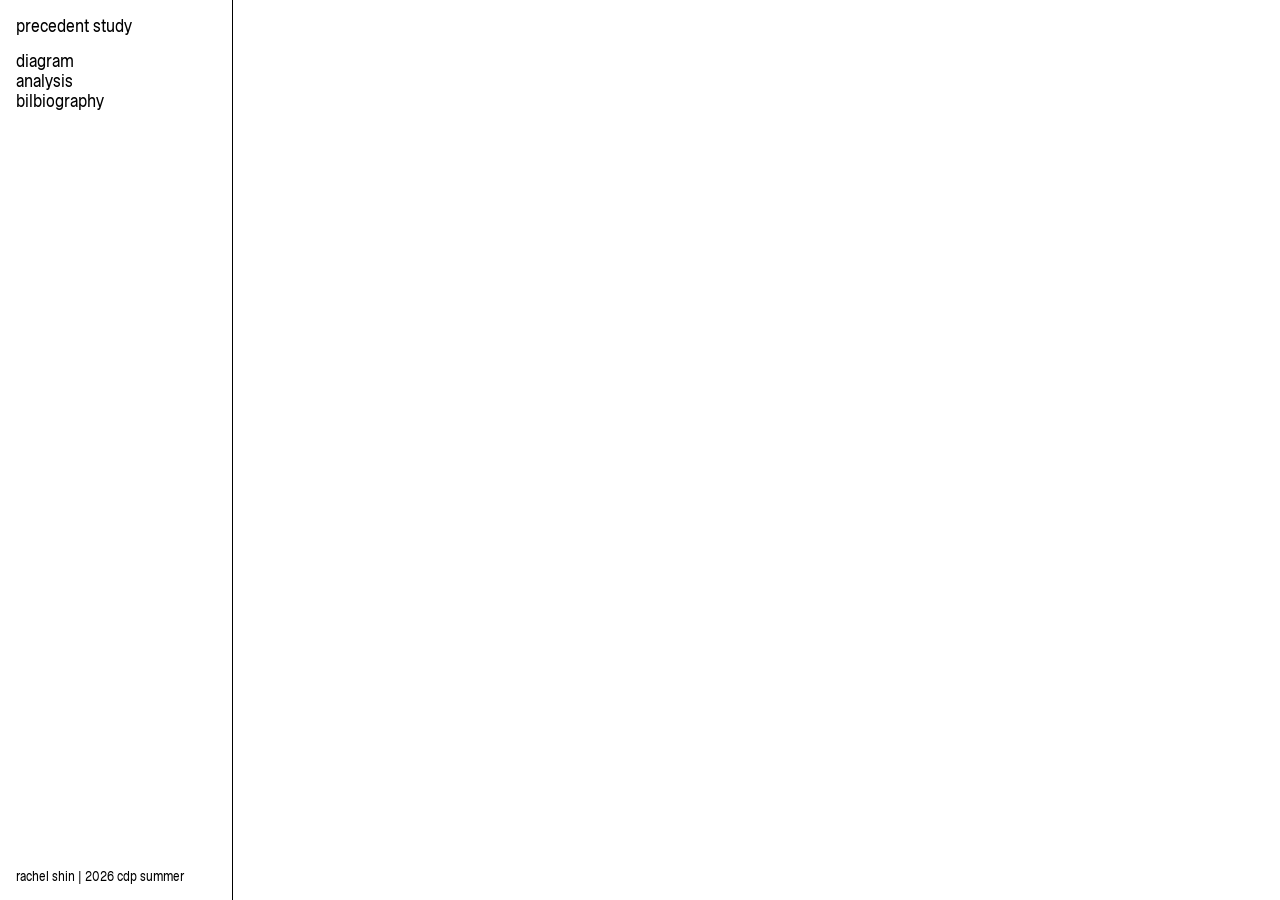
<file: index.html>
<!doctype html>
<html lang="en">
  <head>
    <meta charset="UTF-8" />
    <meta name="viewport" content="width=device-width, initial-scale=1.0" />
    <title>precedent study</title>
    <link rel="stylesheet" href="style.css" />
    <link rel="preconnect" href="https://fonts.googleapis.com" />
    <link rel="preconnect" href="https://fonts.gstatic.com" crossorigin />
    <link
      href="https://fonts.googleapis.com/css2?family=Cossette+Texte:wght@400;700&display=swap"
      rel="stylesheet"
    />
  </head>
  <body>
    <!-- default container -->
    <div class="container-wrapper">
      <div class="container">
        <div class="header">
          <h1>precedent study</h1>
        </div>
        <div class="menu">
          <div class="menu-item">
            <a href="diagram.html">diagram</a>
          </div>
          <div class="menu-item">
            <a href="analysis.html">analysis</a>
          </div>
          <div class="menu-item">
            <a href="bilbio.html">bilbiography</a>
          </div>
          <div class="footer">
            <p>rachel shin | 2026 cdp summer</p>
          </div>
        </div>
      </div>
      <div class="line"></div>
    </div>

    <script src="script.js"></script>
  </body>
</html>
</file>
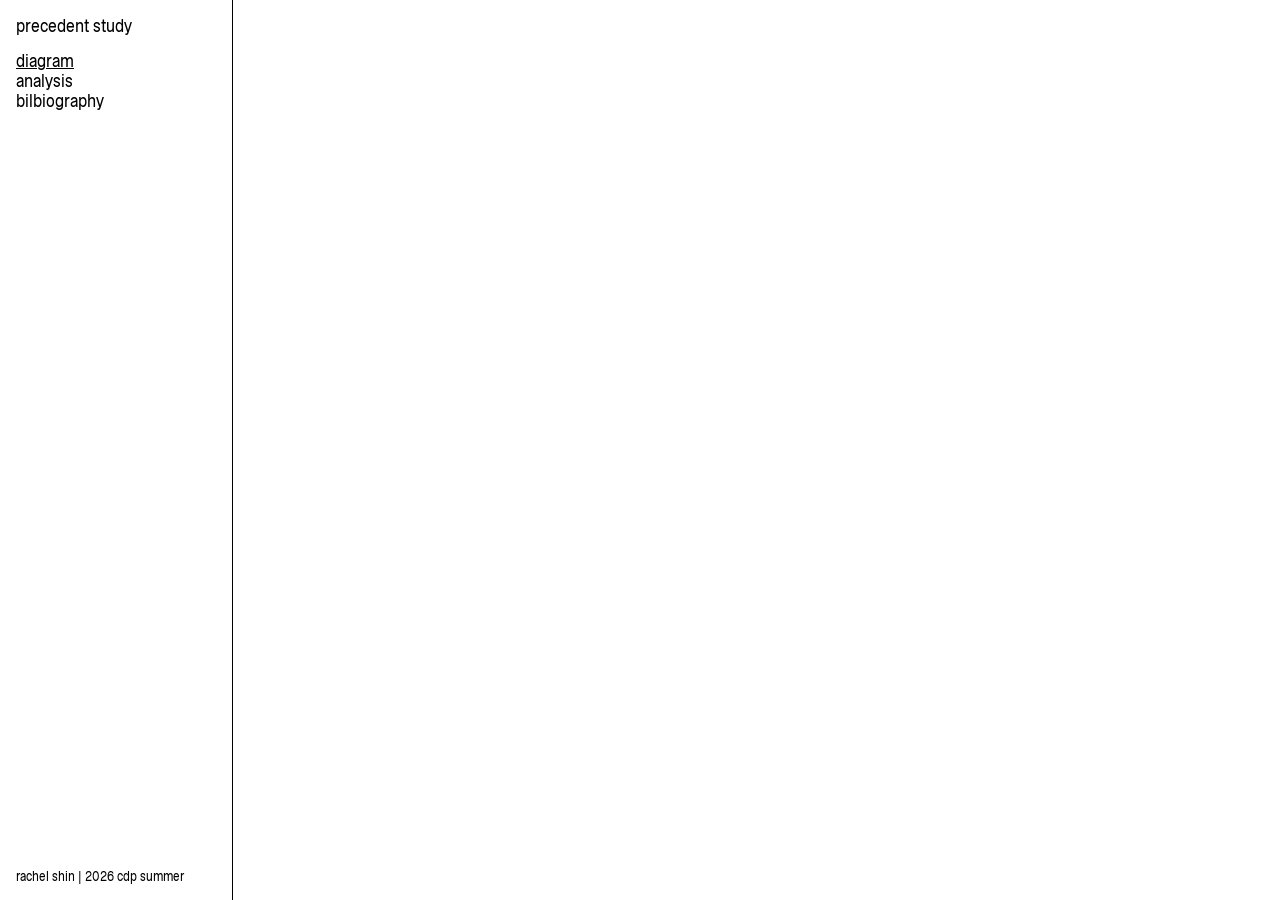
<file: 01_method/web/index.html>
<!doctype html>
<html lang="en">
  <head>
    <meta charset="UTF-8" />
    <meta name="viewport" content="width=device-width, initial-scale=1.0" />
    <title>precedent study</title>
    <link rel="stylesheet" href="style.css" />
    <link rel="preconnect" href="https://fonts.googleapis.com" />
    <link rel="preconnect" href="https://fonts.gstatic.com" crossorigin />
    <link
      href="https://fonts.googleapis.com/css2?family=Cossette+Texte:wght@400;700&display=swap"
      rel="stylesheet"
    />
  </head>
  <body>
    <!-- default container -->
    <div class="container-wrapper">
      <div class="container">
        <div class="header">
          <h1>precedent study</h1>
        </div>
        <div class="menu">
          <div class="menu-item">
            <a href="#">diagram</a>
          </div>
          <div class="menu-item">
            <a href="analysis.html">analysis</a>
          </div>
          <div class="menu-item">
            <a href="bilbio.html">bilbiography</a>
          </div>
          <div class="footer">
            <p>rachel shin | 2026 cdp summer</p>
          </div>
        </div>
      </div>
      <div class="line"></div>
    </div>

    <script src="script.js"></script>
  </body>
</html>
</file>
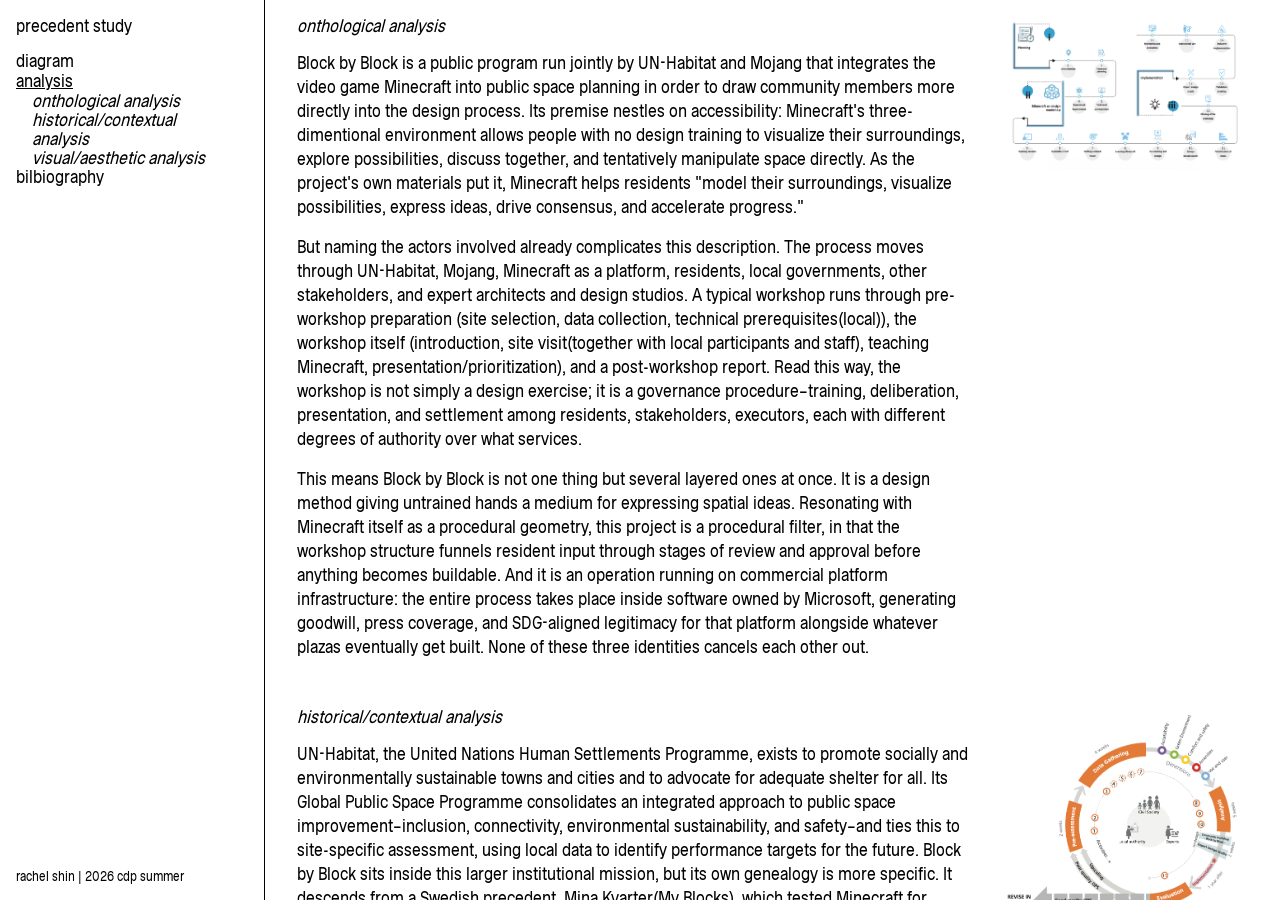
<file: analysis.html>
<!doctype html>
<html lang="en">
  <head>
    <meta charset="UTF-8" />
    <meta name="viewport" content="width=device-width, initial-scale=1.0" />
    <title>precedent study</title>
    <link rel="stylesheet" href="style.css" />
    <link rel="preconnect" href="https://fonts.googleapis.com" />
    <link rel="preconnect" href="https://fonts.gstatic.com" crossorigin />
    <link
      href="https://fonts.googleapis.com/css2?family=Cossette+Texte:wght@400;700&display=swap"
      rel="stylesheet"
    />
  </head>
  <body>
    <!-- default container -->
    <div class="container-wrapper">
      <div class="container">
        <div class="header">
          <h1>precedent study</h1>
        </div>
        <div class="menu">
          <div class="menu-item">
            <a href="diagram.html">diagram</a>
          </div>
          <div class="menu-item">
            <a href="analysis.html">analysis</a>
            <div class="submenu" id="analysis-nav"></div>
          </div>
          <div class="menu-item">
            <a href="bilbio.html">bilbiography</a>
          </div>
          <div class="footer">
            <p>rachel shin | 2026 cdp summer</p>
          </div>
        </div>
      </div>
      <div class="line"></div>
      <div class="analysis_container">
        <div id="analysis-sections"></div>
      </div>
    </div>

    <script src="script.js"></script>
  </body>
</html>
</file>
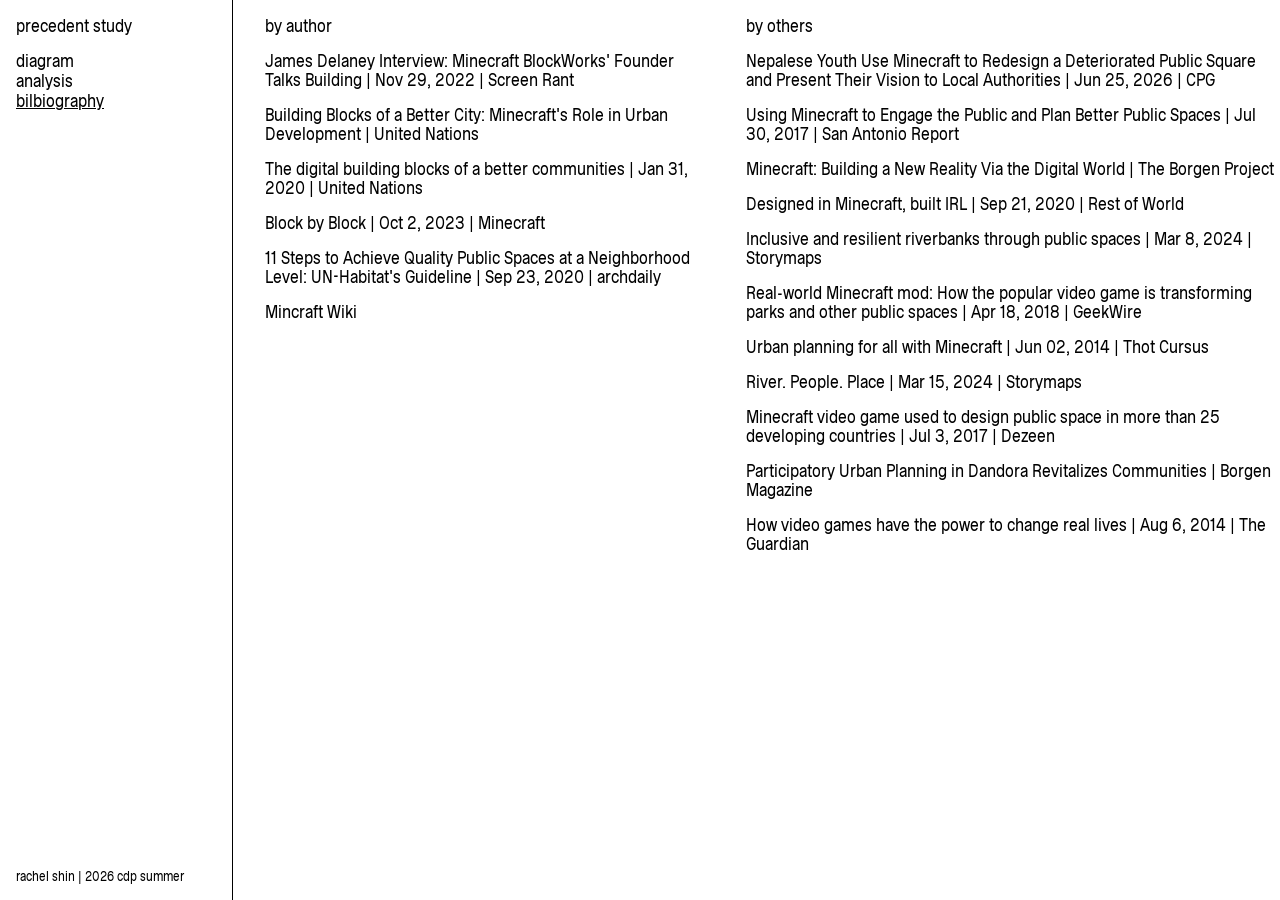
<file: bilbio.html>
<!doctype html>
<html lang="en">
  <head>
    <meta charset="UTF-8" />
    <meta name="viewport" content="width=device-width, initial-scale=1.0" />
    <title>precedent study</title>
    <link rel="stylesheet" href="style.css" />
    <link rel="preconnect" href="https://fonts.googleapis.com" />
    <link rel="preconnect" href="https://fonts.gstatic.com" crossorigin />
    <link
      href="https://fonts.googleapis.com/css2?family=Cossette+Texte:wght@400;700&display=swap"
      rel="stylesheet"
    />
  </head>
  <body>
    <!-- default container -->
    <div class="container-wrapper">
      <div class="container">
        <div class="header">
          <h1>precedent study</h1>
        </div>
        <div class="menu">
          <div class="menu-item">
            <a href="diagram.html">diagram</a>
          </div>
          <div class="menu-item">
            <a href="analysis.html">analysis</a>
          </div>
          <div class="menu-item">
            <a href="bilbio.html">bilbiography</a>
          </div>
          <div class="footer">
            <p>rachel shin | 2026 cdp summer</p>
          </div>
        </div>
      </div>
      <div class="line"></div>
      <div class="bilbiography_container">
        <div class="by_author">
          <div class="header">
            <h1>by author</h1>
            <div class="link" id="by-author-links"></div>
          </div>
        </div>
        <div class="by_others">
          <div class="header">
            <h1>by others</h1>
            <div class="link" id="by-others-links"></div>
          </div>
        </div>
      </div>
    </div>

    <script src="script.js"></script>
  </body>
</html>
</file>
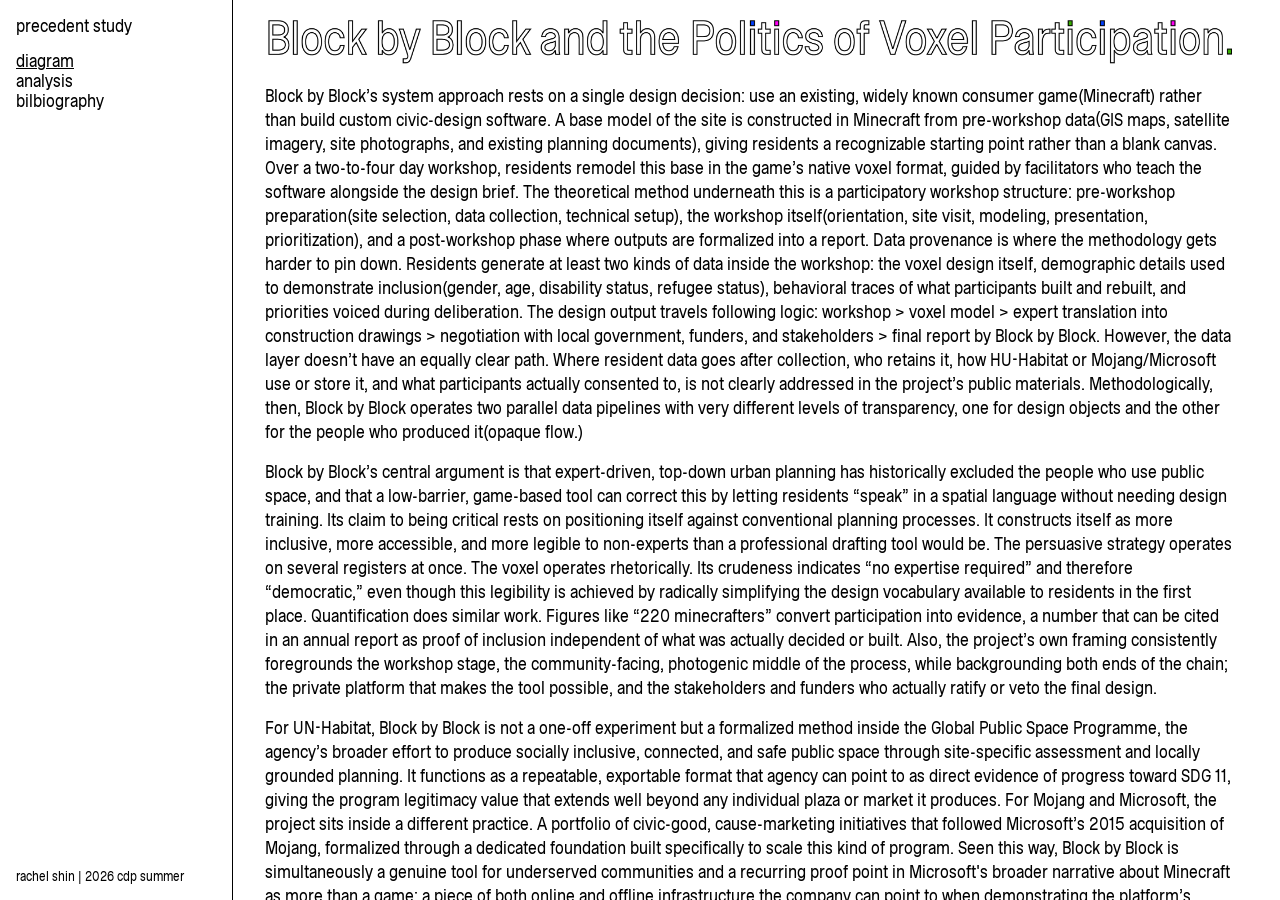
<file: diagram.html>
<!doctype html>
<html lang="en">
  <head>
    <meta charset="UTF-8" />
    <meta name="viewport" content="width=device-width, initial-scale=1.0" />
    <title>precedent study</title>
    <link rel="stylesheet" href="style.css" />
    <link rel="preconnect" href="https://fonts.googleapis.com" />
    <link rel="preconnect" href="https://fonts.gstatic.com" crossorigin />
    <link
      href="https://fonts.googleapis.com/css2?family=Cossette+Texte:wght@400;700&family=Inter:ital,wght@0,400;1,400&display=swap"
      rel="stylesheet"
    />
  </head>
  <body>
    <div class="container-wrapper">
      <div class="container">
        <div class="header">
          <h1>precedent study</h1>
        </div>
        <div class="menu">
          <div class="menu-item">
            <a href="diagram.html">diagram</a>
          </div>
          <div class="menu-item">
            <a href="analysis.html">analysis</a>
          </div>
          <div class="menu-item">
            <a href="bilbio.html">bilbiography</a>
          </div>
          <div class="footer">
            <p>rachel shin | 2026 cdp summer</p>
          </div>
        </div>
      </div>
      <div class="line"></div>
      <div class="diagram_container">
        <img
          class="diagram-title"
          src="images/diagram-assets/title.png"
          alt="Block by Block and the Politics of Voxel Participation."
        />
        <div class="diagram-analysis" id="diagram-analysis"></div>
        <div class="diagram-fit">
          <img
            class="diagram-indicator"
            src="images/diagram-assets/indicator.png"
            alt=""
          />
          <div class="diagram-stage">
            <div
              class="d-band"
              style="
                left: 0px;
                top: 81px;
                width: 1149px;
                height: 114px;
                background: #a0a0a0;
              "
            ></div>
            <div
              class="d-band"
              style="
                left: 0px;
                top: 195px;
                width: 1149px;
                height: 174px;
                background: #c1c1c1;
              "
            ></div>
            <div
              class="d-band"
              style="
                left: 0px;
                top: 369px;
                width: 1149px;
                height: 336px;
                background: #d8d8d8;
              "
            ></div>
            <div
              class="d-band"
              style="
                left: 0px;
                top: 705px;
                width: 1149px;
                height: 166px;
                background: #efefef;
              "
            ></div>
            <div
              class="d-band"
              style="
                left: 0px;
                top: 871px;
                width: 1149px;
                height: 134px;
                background: #000;
              "
            ></div>

            <div
              class="d-stage-label"
              style="left: 12px; top: 94px; width: 196px"
            >
              <p class="d-stage-title">Problematization</p>
              <div class="d-stage-sub">
                <p>Framing the issue:</p>
                <p>Absence of public spaces</p>
              </div>
            </div>
            <div
              class="d-stage-label"
              style="left: 12px; top: 205px; width: 196px"
            >
              <p class="d-stage-title">Interessement</p>
              <p class="d-stage-sub">Intervention of private equity</p>
            </div>
            <div
              class="d-stage-label"
              style="left: 12px; top: 379px; width: 196px"
            >
              <p class="d-stage-title">Enrollment</p>
              <p class="d-stage-sub">Workshop as a passage point</p>
            </div>
            <div
              class="d-stage-label"
              style="left: 12px; top: 717px; width: 209px"
            >
              <p class="d-stage-title">Mobilization</p>
              <div class="d-stage-sub">
                <p>Fixating voxel model</p>
                <p>both IRL/URL*</p>
              </div>
            </div>
            <div
              class="d-stage-label d-stage-label--light"
              style="left: 12px; top: 887px; width: 209px"
            >
              <p class="d-stage-title">Black-boxing</p>
              <p class="d-stage-sub">Read as neutral success</p>
            </div>

            <div
              class="d-vector"
              style="left: 314px; top: 91px; width: 825px; height: 904.884px"
            >
              <img src="images/diagram-assets/vector12.svg" alt="" />
            </div>
            <div
              class="d-vector"
              style="
                left: 417px;
                top: 601.5px;
                width: 561.5px;
                height: 32.467px;
              "
            >
              <div
                class="d-asset-bleed"
                style="
                  top: -18.67%;
                  right: -0.18%;
                  bottom: -3.08%;
                  left: -0.18%;
                "
              >
                <img src="images/diagram-assets/vector8.svg" alt="" />
              </div>
            </div>
            <div
              class="d-vector"
              style="left: 599px; top: 607.5px; width: 391.5px; height: 314px"
            >
              <div
                class="d-asset-bleed"
                style="top: 0; right: -0.25%; bottom: -1.82%; left: -0.26%"
              >
                <img src="images/diagram-assets/vector9.svg" alt="" />
              </div>
            </div>
            <div
              class="d-vector"
              style="
                left: 872.5px;
                top: 489.5px;
                width: 158.495px;
                height: 448.5px;
              "
            >
              <div
                class="d-asset-bleed"
                style="top: -0.28%; right: -1.89%; bottom: -0.58%; left: -0.95%"
              >
                <img src="images/diagram-assets/vector3.svg" alt="" />
              </div>
            </div>
            <div
              class="d-vector"
              style="
                left: 730.5px;
                top: 234.88px;
                width: 261px;
                height: 172.124px;
              "
            >
              <div
                class="d-asset-bleed"
                style="top: -1.74%; right: -1.15%; bottom: 0; left: 0"
              >
                <img src="images/diagram-assets/vector4.svg" alt="" />
              </div>
            </div>
            <div
              class="d-vector"
              style="left: 745px; top: 132px; width: 250.135px; height: 280.5px"
            >
              <div
                class="d-asset-bleed"
                style="top: -1.07%; right: -1.2%; bottom: 0; left: 0"
              >
                <img src="images/diagram-assets/vector5.svg" alt="" />
              </div>
            </div>
            <div
              class="d-vector"
              style="left: 757px; top: 339.48px; width: 330px; height: 594.02px"
            >
              <div
                class="d-asset-bleed"
                style="top: -0.67%; right: -1.21%; bottom: -0.6%; left: 0"
              >
                <img src="images/diagram-assets/vector6.svg" alt="" />
              </div>
            </div>
            <div
              class="d-vector"
              style="
                left: 729.5px;
                top: 235.98px;
                width: 365px;
                height: 698.019px;
              "
            >
              <div
                class="d-asset-bleed"
                style="top: -0.43%; right: -0.82%; bottom: -0.37%; left: 0"
              >
                <img src="images/diagram-assets/vector10.svg" alt="" />
              </div>
            </div>
            <div
              class="d-vector"
              style="
                left: 748px;
                top: 133.5px;
                width: 346.5px;
                height: 800.501px;
              "
            >
              <div
                class="d-asset-bleed"
                style="top: -0.37%; right: -0.87%; bottom: -0.32%; left: 0"
              >
                <img src="images/diagram-assets/vector11.svg" alt="" />
              </div>
            </div>
            <div
              class="d-vector"
              style="left: 412px; top: 259px; width: 186.5px; height: 450px"
            >
              <div
                class="d-asset-bleed"
                style="top: -0.22%; right: -0.19%; bottom: -0.21%; left: -0.54%"
              >
                <img src="images/diagram-assets/vector7.svg" alt="" />
              </div>
            </div>
            <div
              class="d-arrow"
              style="left: 666px; top: 167px; width: 0px; height: 36px"
            >
              <div class="d-arrow-rot" style="transform: rotate(90deg)">
                <div class="d-arrow-line" style="width: 36px">
                  <div class="d-asset-bleed" style="inset: -7.36px -2.78%">
                    <img src="images/diagram-assets/arrow28.svg" alt="" />
                  </div>
                </div>
              </div>
            </div>
            <div
              class="d-arrow"
              style="left: 666px; top: 266px; width: 0px; height: 36px"
            >
              <div class="d-arrow-rot" style="transform: rotate(90deg)">
                <div class="d-arrow-line" style="width: 36px">
                  <div
                    class="d-asset-bleed"
                    style="inset: -7.36px -2.78% -7.36px 0"
                  >
                    <img src="images/diagram-assets/arrow29.svg" alt="" />
                  </div>
                </div>
              </div>
            </div>
            <div
              class="d-arrow"
              style="left: 666px; top: 373px; width: 0px; height: 36px"
            >
              <div class="d-arrow-rot" style="transform: rotate(90deg)">
                <div class="d-arrow-line" style="width: 36px">
                  <div
                    class="d-asset-bleed"
                    style="inset: -7.36px -2.78% -7.36px 0"
                  >
                    <img src="images/diagram-assets/arrow30.svg" alt="" />
                  </div>
                </div>
              </div>
            </div>
            <div
              class="d-arrow"
              style="left: 666px; top: 484px; width: 0px; height: 46px"
            >
              <div class="d-arrow-rot" style="transform: rotate(90deg)">
                <div class="d-arrow-line" style="width: 46px">
                  <div
                    class="d-asset-bleed"
                    style="inset: -7.36px -2.17% -7.36px 0"
                  >
                    <img src="images/diagram-assets/arrow31.svg" alt="" />
                  </div>
                </div>
              </div>
            </div>
            <div
              class="d-arrow"
              style="left: 666px; top: 484px; width: 261px; height: 59px"
            >
              <div class="d-arrow-rot" style="transform: rotate(12.74deg)">
                <div class="d-arrow-line" style="width: 267.586px">
                  <div
                    class="d-asset-bleed"
                    style="inset: -29.46px -1.49% -29.46px 0"
                  >
                    <img src="images/diagram-assets/arrow44.svg" alt="" />
                  </div>
                </div>
              </div>
            </div>
            <div
              class="d-arrow"
              style="left: 405px; top: 484px; width: 262px; height: 46px"
            >
              <div class="d-arrow-rot" style="transform: rotate(170.04deg)">
                <div class="d-arrow-line" style="width: 266.008px">
                  <div
                    class="d-asset-bleed"
                    style="inset: -7.36px -0.38% -7.36px 0"
                  >
                    <img src="images/diagram-assets/arrow45.svg" alt="" />
                  </div>
                </div>
              </div>
            </div>
            <div
              class="d-arrow"
              style="left: 666px; top: 737px; width: 0px; height: 36px"
            >
              <div class="d-arrow-rot" style="transform: rotate(90deg)">
                <div class="d-arrow-line" style="width: 36px">
                  <div
                    class="d-asset-bleed"
                    style="inset: -7.36px -2.78% -7.36px 0"
                  >
                    <img src="images/diagram-assets/arrow33.svg" alt="" />
                  </div>
                </div>
              </div>
            </div>
            <div
              class="d-arrow d-arrow--flat"
              style="left: 789px; top: 565px; width: 138px; height: 0"
            >
              <div
                class="d-asset-bleed"
                style="inset: -7.36px -0.72% -7.36px 0"
              >
                <img src="images/diagram-assets/arrow34.svg" alt="" />
              </div>
            </div>
            <div
              class="d-arrow d-arrow--flat"
              style="left: 475px; top: 235px; width: 138px; height: 0"
            >
              <div
                class="d-asset-bleed"
                style="inset: -7.36px -0.72% -7.36px 0"
              >
                <img src="images/diagram-assets/arrow46.svg" alt="" />
              </div>
            </div>
            <div
              class="d-arrow d-arrow--flat"
              style="left: 739px; top: 448px; width: 160px; height: 0"
            >
              <div
                class="d-asset-bleed"
                style="inset: -14.73px -1.25% -14.73px 0"
              >
                <img src="images/diagram-assets/arrow43.svg" alt="" />
              </div>
            </div>
            <div
              class="d-arrow d-arrow--flat"
              style="left: 507px; top: 565px; width: 47px; height: 0"
            >
              <div class="d-asset-bleed" style="inset: -7.36px -2.13%">
                <img src="images/diagram-assets/arrow35.svg" alt="" />
              </div>
            </div>
            <div
              class="d-arrow"
              style="left: 666px; top: 601px; width: 0px; height: 66px"
            >
              <div class="d-arrow-rot" style="transform: rotate(-90deg)">
                <div class="d-arrow-line" style="width: 66px">
                  <div
                    class="d-asset-bleed"
                    style="inset: -7.36px -1.52% -7.36px 0"
                  >
                    <img src="images/diagram-assets/arrow32.svg" alt="" />
                  </div>
                </div>
              </div>
            </div>
            <div
              class="d-arrow"
              style="left: 739px; top: 601px; width: 213px; height: 209px"
            >
              <div class="d-arrow-rot" style="transform: rotate(-44.46deg)">
                <div class="d-arrow-line" style="width: 298.412px">
                  <div
                    class="d-asset-bleed"
                    style="inset: -22.09px -1.01% -22.09px 0"
                  >
                    <img src="images/diagram-assets/arrow42.svg" alt="" />
                  </div>
                </div>
              </div>
            </div>
            <div
              class="d-arrow"
              style="left: 343.99px; top: 593px; width: 0px; height: 51px"
            >
              <div class="d-arrow-rot" style="transform: rotate(-90deg)">
                <div class="d-arrow-line" style="width: 51px">
                  <div
                    class="d-asset-bleed"
                    style="inset: -14.73px -3.92% -14.73px 0"
                  >
                    <img src="images/diagram-assets/arrow36.svg" alt="" />
                  </div>
                </div>
              </div>
            </div>
            <div
              class="d-arrow"
              style="left: 324px; top: 593px; width: 0px; height: 51px"
            >
              <div class="d-arrow-rot" style="transform: rotate(90deg)">
                <div class="d-arrow-line" style="width: 51px">
                  <div
                    class="d-asset-bleed"
                    style="inset: -7.36px -1.96% -7.36px 0"
                  >
                    <img src="images/diagram-assets/arrow37.svg" alt="" />
                  </div>
                </div>
              </div>
            </div>
            <div
              class="d-arrow"
              style="left: 405px; top: 837px; width: 0px; height: 54px"
            >
              <div class="d-arrow-rot" style="transform: rotate(90deg)">
                <div class="d-arrow-line" style="width: 54px">
                  <div
                    class="d-asset-bleed"
                    style="inset: -7.36px -1.85% -7.36px 0"
                  >
                    <img src="images/diagram-assets/arrow47.png" alt="" />
                  </div>
                </div>
              </div>
            </div>
            <div
              class="d-arrow"
              style="left: 405px; top: 871px; width: 0px; height: 20px"
            >
              <div class="d-arrow-rot" style="transform: rotate(90deg)">
                <div class="d-arrow-line" style="width: 20px">
                  <div
                    class="d-asset-bleed"
                    style="inset: -7.36px -5% -7.36px 0"
                  >
                    <img src="images/diagram-assets/arrow48.png" alt="" />
                  </div>
                </div>
              </div>
            </div>
            <div
              class="d-arrow"
              style="left: 381px; top: 702px; width: 40px; height: 75px"
            >
              <div class="d-arrow-rot" style="transform: rotate(61.93deg)">
                <div class="d-arrow-line" style="width: 85px">
                  <div
                    class="d-asset-bleed"
                    style="inset: -14.73px -2.35% -14.73px 0"
                  >
                    <img src="images/diagram-assets/arrow38.svg" alt="" />
                  </div>
                </div>
              </div>
            </div>
            <div
              class="d-arrow"
              style="left: 464px; top: 601px; width: 169px; height: 172px"
            >
              <div class="d-arrow-rot" style="transform: rotate(134.5deg)">
                <div class="d-arrow-line" style="width: 241.133px">
                  <div
                    class="d-asset-bleed"
                    style="inset: -7.36px -0.41% -7.36px 0"
                  >
                    <img src="images/diagram-assets/arrow40.svg" alt="" />
                  </div>
                </div>
              </div>
            </div>
            <div
              class="d-arrow"
              style="left: 730px; top: 601px; width: 187px; height: 108px"
            >
              <div class="d-arrow-rot" style="transform: rotate(149.99deg)">
                <div class="d-arrow-line" style="width: 215.947px">
                  <div
                    class="d-asset-bleed"
                    style="inset: -7.36px -0.46% -7.36px 0"
                  >
                    <img src="images/diagram-assets/arrow41.svg" alt="" />
                  </div>
                </div>
              </div>
            </div>
            <div
              class="d-arrow"
              style="left: 405px; top: 601px; width: 16px; height: 176px"
            >
              <div class="d-arrow-rot" style="transform: rotate(84.81deg)">
                <div class="d-arrow-line" style="width: 176.726px">
                  <div class="d-asset-bleed" style="inset: -1px 0">
                    <img src="images/diagram-assets/arrow39.svg" alt="" />
                  </div>
                </div>
              </div>
            </div>
            <div class="d-box" style="left: 607px; top: 111px">
              <span>UN-Habitat</span>
            </div>
            <div class="d-box" style="left: 361px; top: 212px">
              <span>Microsoft</span>
            </div>
            <div class="d-box" style="left: 623px; top: 212px">
              <span>Mojang</span>
            </div>
            <div class="d-box" style="left: 593px; top: 313px">
              <span>Block by Block</span>
            </div>
            <div class="d-box d-box--invert" style="left: 612px; top: 426px">
              <span>Workshop</span>
            </div>
            <div class="d-box d-box--dashed" style="left: 917px; top: 426px">
              <span>Residents’ Data</span>
            </div>
            <div class="d-box" style="left: 314px; top: 543px">
              <span>Local Government</span>
            </div>
            <div class="d-box" style="left: 564px; top: 543px">
              <span>Expert Design Studio</span>
            </div>
            <div class="d-box" style="left: 942px; top: 543px">
              <span>Residents</span>
            </div>
            <div class="d-box" style="left: 278px; top: 649px">
              <span>Funders</span>
            </div>
            <div class="d-box" style="left: 395px; top: 649px">
              <span>Stakeholders</span>
            </div>
            <div class="d-box" style="left: 613px; top: 683px">
              <span>Minecraft</span>
            </div>
            <div class="d-box" style="left: 299px; top: 784px">
              <span>Construction Drawing</span>
            </div>
            <div class="d-box" style="left: 603px; top: 784px">
              <span>Voxel Model</span>
            </div>
            <div class="d-box d-box--dashed" style="left: 270px; top: 914px">
              <span>Construction</span>
            </div>
            <div class="d-box d-box--dashed" style="left: 421px; top: 914px">
              <span>Implementation</span>
            </div>
            <div class="d-box" style="left: 725px; top: 914px">
              <span>Final Report</span>
            </div>
            <p class="d-rel" style="left: 706px; top: 175px">collaborate</p>
            <p class="d-rel" style="left: 536px; top: 215px">manage</p>
            <p class="d-rel" style="left: 696px; top: 272px">build</p>
            <p class="d-rel" style="left: 698.5px; top: 379px">organize</p>
            <p class="d-rel" style="left: 686px; top: 500px">fund</p>
            <p class="d-rel" style="left: 669px; top: 644px">
              renders legible to
            </p>
            <p class="d-rel" style="left: 405.5px; top: 842px">
              translate into
            </p>
            <p class="d-rel" style="left: 665.5px; top: 744px">based on</p>
            <p class="d-rel" style="left: 288px; top: 611px">persuade</p>
            <p class="d-rel" style="left: 818.5px; top: 429px">generate</p>
            <div
              class="d-rel-wrap"
              style="
                left: 380.86px;
                top: 711px;
                width: 41.725px;
                height: 57.827px;
              "
            >
              <p class="d-rel d-rel--rot" style="transform: rotate(60.35deg)">
                ratify/veto
              </p>
            </div>
            <div
              class="d-rel-wrap"
              style="
                left: 528.43px;
                top: 695px;
                width: 62.86px;
                height: 64.399px;
              "
            >
              <p class="d-rel d-rel--rot" style="transform: rotate(-46.04deg)">
                translate into
              </p>
            </div>
            <div
              class="d-rel-wrap"
              style="
                left: 814.28px;
                top: 627px;
                width: 42.553px;
                height: 34.915px;
              "
            >
              <p class="d-rel d-rel--rot" style="transform: rotate(-33.01deg)">
                build in
              </p>
            </div>
            <div
              class="d-rel-wrap"
              style="
                left: 812.94px;
                top: 676px;
                width: 87.879px;
                height: 84.6px;
              "
            >
              <p class="d-rel d-rel--rot" style="transform: rotate(-43.56deg)">
                constrains/distorts
              </p>
            </div>
            <div
              class="d-rel-wrap"
              style="
                left: 878.82px;
                top: 769px;
                width: 67.645px;
                height: 58.967px;
              "
            >
              <p class="d-rel d-rel--rot" style="transform: rotate(-39.13deg)">
                participate in
              </p>
            </div>
            <div
              class="d-rel-wrap"
              style="
                left: 801.63px;
                top: 492px;
                width: 45.264px;
                height: 24.227px;
              "
            >
              <p class="d-rel d-rel--rot" style="transform: rotate(12.91deg)">
                engage
              </p>
            </div>
            <div
              class="d-rel-wrap"
              style="
                left: 840.05px;
                top: 323px;
                width: 38.103px;
                height: 21.201px;
              "
            >
              <p class="d-rel d-rel--rot" style="transform: rotate(10.31deg)">
                report
              </p>
            </div>
            <div
              class="d-rel-wrap"
              style="
                left: 515.81px;
                top: 490.32px;
                width: 28.165px;
                height: 19.187px;
              "
            >
              <p class="d-rel d-rel--rot" style="transform: rotate(-9.75deg)">
                fund
              </p>
            </div>
            <div
              class="d-rel-wrap"
              style="
                left: 407.76px;
                top: 375px;
                width: 25.523px;
                height: 38.887px;
              "
            >
              <p class="d-rel d-rel--rot" style="transform: rotate(-71.74deg)">
                run by
              </p>
            </div>
            <div
              class="d-rel-wrap"
              style="left: 368px; top: 603px; width: 30px; height: 37px"
            >
              <div class="d-rel d-rel--stack" style="transform: rotate(-90deg)">
                <p>permit</p>
                <p>fund</p>
              </div>
            </div>

            <p class="d-flow" style="left: 814px; top: 187px">
              flow stays opaque
            </p>
            <div class="d-note" style="left: 932px; top: 477px">
              <p>Biographical information</p>
              <p>Interests/Priority</p>
              <p>Potential proposals/Research</p>
              <p>List of Labor(time, contents)</p>
              <p>Consent for data usage in a private manner</p>
            </div>
            <p class="d-note d-note--pink" style="left: 470px; top: 963px">
              community labor
            </p>
            <p class="d-note" style="left: 603px; top: 773px">
              Representation I
            </p>
            <p class="d-note d-note--light" style="left: 725px; top: 904px">
              Representation II
            </p>
            <p class="d-note d-note--light" style="left: 270px; top: 904px">
              Representation III
            </p>
            <p class="d-note d-note--light" style="left: 421px; top: 904px">
              Representation IV
            </p>
            <p class="d-note d-note--pink" style="left: 276px; top: 963px">
              fund-driven/less community voice
            </p>
            <div class="d-note d-note--pink" style="left: 725px; top: 965px">
              <p>Needs prioritization and Block by Block results</p>
              <p>Final Minecraft model</p>
            </div>
          </div>
        </div>
      </div>
    </div>
    <script src="script.js"></script>
  </body>
</html>
</file>
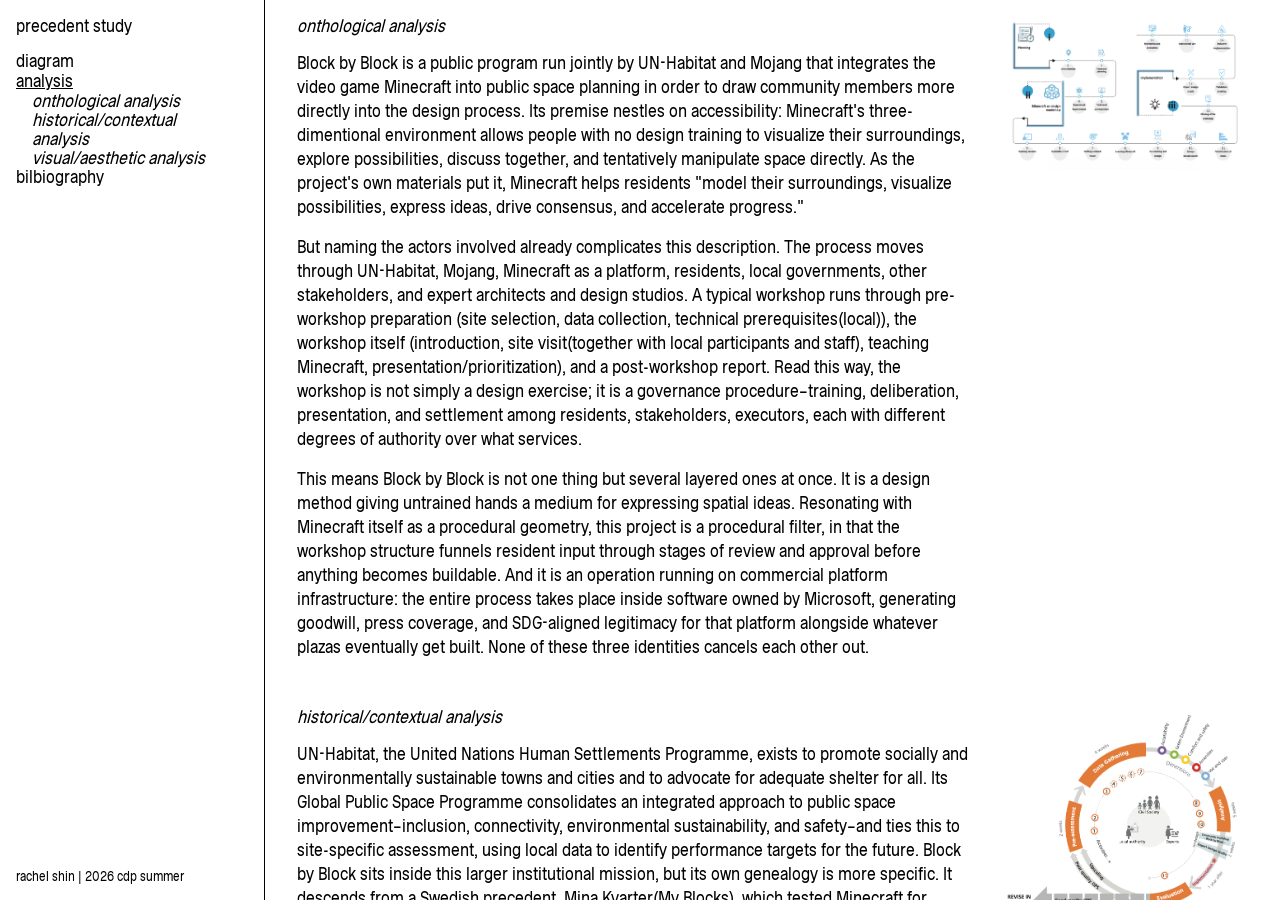
<file: 01_method/web/analysis.html>
<!doctype html>
<html lang="en">
  <head>
    <meta charset="UTF-8" />
    <meta name="viewport" content="width=device-width, initial-scale=1.0" />
    <title>precedent study</title>
    <link rel="stylesheet" href="style.css" />
    <link rel="preconnect" href="https://fonts.googleapis.com" />
    <link rel="preconnect" href="https://fonts.gstatic.com" crossorigin />
    <link
      href="https://fonts.googleapis.com/css2?family=Cossette+Texte:wght@400;700&display=swap"
      rel="stylesheet"
    />
  </head>
  <body>
    <!-- default container -->
    <div class="container-wrapper">
      <div class="container">
        <div class="header">
          <h1>precedent study</h1>
        </div>
        <div class="menu">
          <div class="menu-item">
            <a href="#">diagram</a>
          </div>
          <div class="menu-item">
            <a href="analysis.html">analysis</a>
            <div class="submenu" id="analysis-nav"></div>
          </div>
          <div class="menu-item">
            <a href="bilbio.html">bilbiography</a>
          </div>
          <div class="footer">
            <p>rachel shin | 2026 cdp summer</p>
          </div>
        </div>
      </div>
      <div class="line"></div>
      <div class="analysis_container">
        <div id="analysis-sections"></div>
      </div>
    </div>

    <script src="script.js"></script>
  </body>
</html>
</file>
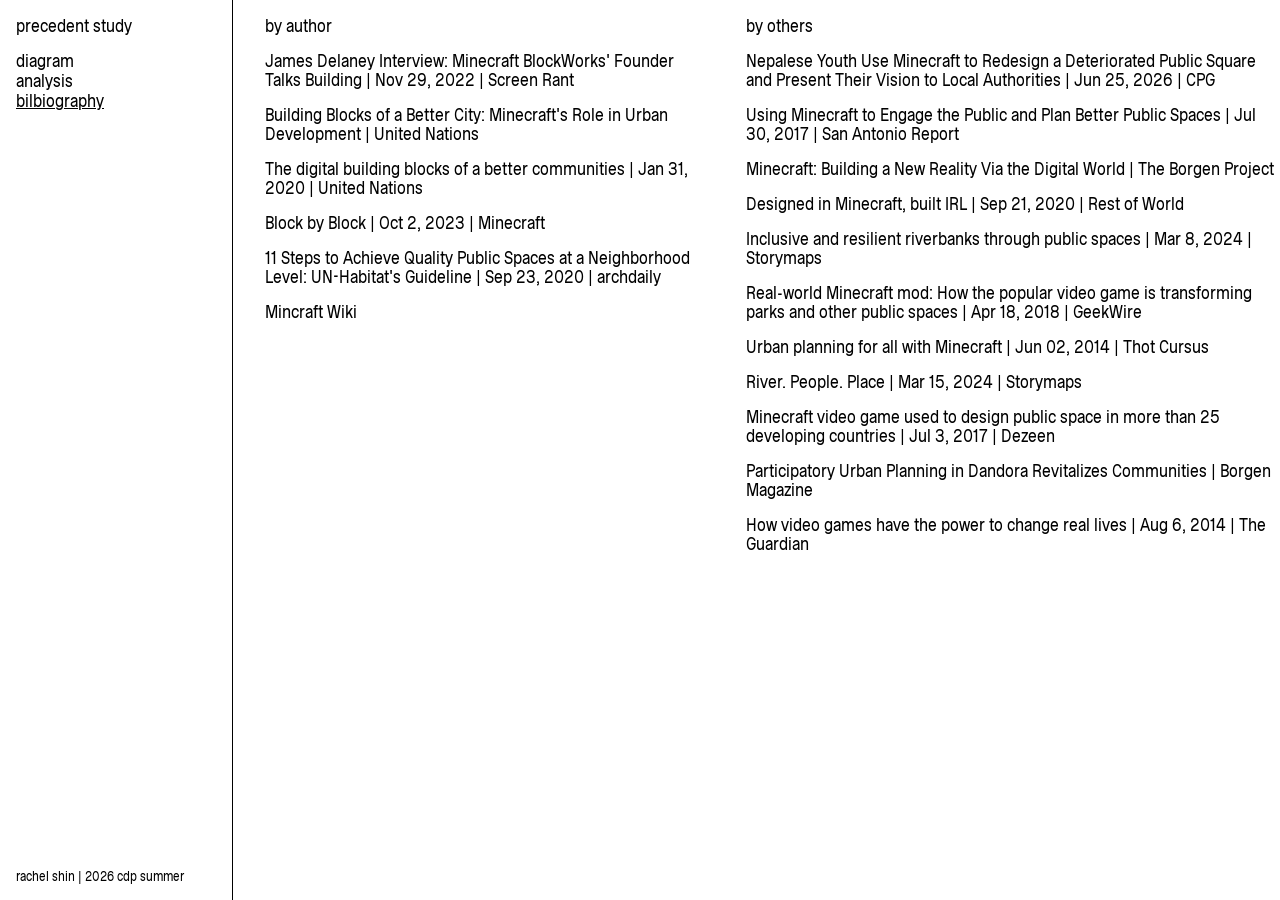
<file: 01_method/web/bilbio.html>
<!doctype html>
<html lang="en">
  <head>
    <meta charset="UTF-8" />
    <meta name="viewport" content="width=device-width, initial-scale=1.0" />
    <title>precedent study</title>
    <link rel="stylesheet" href="style.css" />
    <link rel="preconnect" href="https://fonts.googleapis.com" />
    <link rel="preconnect" href="https://fonts.gstatic.com" crossorigin />
    <link
      href="https://fonts.googleapis.com/css2?family=Cossette+Texte:wght@400;700&display=swap"
      rel="stylesheet"
    />
  </head>
  <body>
    <!-- default container -->
    <div class="container-wrapper">
      <div class="container">
        <div class="header">
          <h1>precedent study</h1>
        </div>
        <div class="menu">
          <div class="menu-item">
            <a href="#">diagram</a>
          </div>
          <div class="menu-item">
            <a href="analysis.html">analysis</a>
          </div>
          <div class="menu-item">
            <a href="bilbio.html">bilbiography</a>
          </div>
          <div class="footer">
            <p>rachel shin | 2026 cdp summer</p>
          </div>
        </div>
      </div>
      <div class="line"></div>
      <div class="bilbiography_container">
        <div class="by_author">
          <div class="header">
            <h1>by author</h1>
            <div class="link" id="by-author-links"></div>
          </div>
        </div>
        <div class="by_others">
          <div class="header">
            <h1>by others</h1>
            <div class="link" id="by-others-links"></div>
          </div>
        </div>
      </div>
    </div>

    <script src="script.js"></script>
  </body>
</html>
</file>
<file: style.css>
* {
  margin: 0;
  padding: 0;
  box-sizing: border-box;
}

html,
body {
  width: 100%;
  height: 100%;
  display: flex;
  flex-direction: row;
  overflow: hidden;
}

body {
  flex: 1;
  min-width: 0;
}
:root {
  --base-size: 20px;
  --spacing: 8px;
  /* --font-large: 2rem;
	--font-medium: 1rem; */
}

.cossette-texte-regular {
  font-family: "Cossette Texte", sans-serif;
  font-weight: 400;
  font-style: normal;
}

.cossette-texte-bold {
  font-family: "Cossette Texte", sans-serif;
  font-weight: 700;
  font-style: normal;
}

h1,
p,
a {
  font-family: "Cossette Texte", sans-serif;
  font-weight: 400;
  font-style: normal;
  font-size: 1rem;
  text-decoration: none;
  color: black;
}

.container-wrapper {
  flex: 1;
  display: flex;
  width: 100%;
  height: 100%;
  min-height: 100vh;
  min-width: 0;
  overflow: hidden;
}

.diagram_container {
  flex: 1 1 0;
  min-width: 0;
  height: 100%;
  overflow-x: hidden;
  overflow-y: auto;
  background: #fff;
  display: flex;
  flex-direction: column;
  margin-left: 2rem;
}

.diagram-title {
  display: block;
  width: calc(100% - 3rem);
  height: auto;
  flex-shrink: 0;
  margin-top: 1rem;
  margin-right: 3rem;
  margin-bottom: 0;
  position: relative;
  z-index: 1;
}

.diagram-analysis {
  flex-shrink: 0;
  width: calc(100% - 3rem);
  margin: 1.25rem 3rem 1.5rem 0;
  display: flex;
  flex-direction: column;
  gap: 1rem;
  font-family: "Cossette Texte", sans-serif;
  color: #000;
}

.diagram-analysis p,
.diagram-analysis li {
  font-family: inherit;
  font-size: 1rem;
  line-height: 1.5;
  color: inherit;
  margin: 0;
}

.diagram-analysis ol {
  margin: 0;
  padding-left: 1.25rem;
  display: flex;
  flex-direction: column;
  gap: 1rem;
}

.diagram-analysis li {
  margin: 0;
}

.diagram-fit {
  width: 100%;
  position: relative;
  overflow: hidden;
  flex-shrink: 0;
  margin-top: 0;
}

.diagram-indicator {
  position: absolute;
  top: 1rem;
  right: 2rem;
  width: 12rem;
  height: auto;
  z-index: 20;
  pointer-events: none;
}

.diagram-stage {
  position: absolute;
  top: 0;
  left: 0;
  width: 1173px;
  height: 1024px;
  transform-origin: 0 0;
  background: #fff;
}

.d-band {
  position: absolute;
  pointer-events: auto;
  cursor: pointer;
  z-index: 0;
  border-top: 1px solid #000;
  box-sizing: border-box;
}

.d-band.is-dimmed {
  filter: grayscale(1);
  opacity: 0.45;
}

.d-band.is-active {
  filter: none;
  opacity: 1;
}

.d-stage-label {
  position: absolute;
  display: flex;
  flex-direction: column;
  gap: 6px;
  font-family: "Cossette Texte", sans-serif;
  color: #000;
  z-index: 10;
  transform: scale(var(--inv-sx, 1), var(--inv-sy, 1));
  transform-origin: top left;
  pointer-events: auto;
  cursor: pointer;
}

.d-stage-label--light,
.d-stage-label--light p,
.d-stage-label--light .d-stage-title,
.d-stage-label--light .d-stage-sub {
  color: #fff;
}

.d-stage-title {
  font-size: 20px;
  line-height: normal;
}

.d-stage-sub {
  font-size: 16px;
  line-height: normal;
}

.d-stage-sub p {
  font-size: 16px;
  line-height: normal;
}

.d-vector {
  position: absolute;
  pointer-events: none;
  z-index: 1;
}

.d-vector > img,
.d-asset-bleed > img {
  display: block;
  width: 100%;
  height: 100%;
  max-width: none;
}

.d-asset-bleed {
  position: absolute;
}

.d-arrow {
  position: absolute;
  display: flex;
  align-items: center;
  justify-content: center;
  pointer-events: none;
  z-index: 1;
}

.diagram-asset {
  pointer-events: auto;
  cursor: pointer;
  z-index: 2;
}

.d-vector.is-dimmed,
.d-arrow.is-dimmed,
.d-box.is-dimmed,
.d-stage-label.is-dimmed,
.d-rel.is-dimmed,
.d-rel-wrap.is-dimmed,
.d-note.is-dimmed,
.d-flow.is-dimmed {
  filter: grayscale(1);
  opacity: 0.35;
}

.diagram-asset.is-dimmed {
  pointer-events: auto;
  cursor: pointer;
}

.diagram-asset.is-active,
.d-box.is-active,
.d-stage-label.is-active,
.d-rel.is-active,
.d-rel-wrap.is-active,
.d-note.is-active,
.d-flow.is-active {
  filter: none;
  opacity: 1;
}

.diagram-asset.is-active {
  z-index: 2;
}

.d-box,
.d-rel,
.d-rel-wrap,
.d-note,
.d-flow {
  pointer-events: none;
  z-index: 10;
}

.d-arrow--flat {
  height: 0;
}

.d-arrow-rot {
  flex: none;
}

.d-arrow-line {
  position: relative;
  height: 0;
}

.d-box {
  position: absolute;
  z-index: 10;
  display: flex;
  align-items: center;
  justify-content: center;
  padding: 10px;
  background: #fff;
  border: 1px solid #000;
  font-family: "Cossette Texte", sans-serif;
  font-size: 20px;
  line-height: normal;
  color: #000;
  text-align: center;
  white-space: nowrap;
  pointer-events: none;
}

.d-box span {
  display: inline-block;
  font-family: inherit;
  font-size: inherit;
  color: inherit;
  transform: scale(var(--inv-sx, 1), var(--inv-sy, 1));
  transform-origin: center center;
}

.d-box--invert {
  background: #000;
  color: #fff;
}

.d-box--dashed {
  border-style: dashed;
  border-radius: 100px;
}

.d-rel {
  position: absolute;
  z-index: 10;
  transform: translateX(-50%) scale(var(--inv-sx, 1), var(--inv-sy, 1));
  transform-origin: center center;
  font-family: Inter, "Cossette Texte", sans-serif;
  font-size: 12px;
  font-style: italic;
  line-height: normal;
  color: #000;
  text-align: center;
  white-space: nowrap;
  margin: 0;
  pointer-events: none;
}

.d-rel-wrap {
  position: absolute;
  z-index: 10;
  display: flex;
  align-items: center;
  justify-content: center;
  transform: translateX(-50%);
  pointer-events: none;
}

.d-rel-wrap .d-rel {
  position: static;
  margin: 0;
  transform: scale(var(--inv-sx, 1), var(--inv-sy, 1));
  transform-origin: center center;
}

.d-rel-wrap .d-rel--rot,
.d-rel-wrap .d-rel--stack {
  transform-origin: center center;
}

.d-rel--stack {
  font-family: Inter, "Cossette Texte", sans-serif;
  font-size: 12px;
  font-style: italic;
  line-height: normal;
  color: #000;
  text-align: center;
  white-space: nowrap;
}

.d-rel--stack p {
  font-family: inherit;
  font-size: inherit;
  font-style: inherit;
  line-height: normal;
  margin: 0;
  color: inherit;
}

.d-flow {
  position: absolute;
  z-index: 10;
  transform: translateX(-50%) scale(var(--inv-sx, 1), var(--inv-sy, 1));
  transform-origin: center center;
  font-family: "Cossette Texte", sans-serif;
  font-size: 20px;
  color: #ff00f3;
  text-align: center;
  white-space: nowrap;
  pointer-events: none;
}

.d-note {
  position: absolute;
  z-index: 10;
  font-family: "Cossette Texte", sans-serif;
  font-size: 8px;
  line-height: normal;
  color: #000;
  white-space: nowrap;
  transform: scale(var(--inv-sx, 1), var(--inv-sy, 1));
  transform-origin: top left;
  pointer-events: none;
}

.d-note p {
  font-size: 8px;
  line-height: normal;
  margin: 0;
}

.d-note--pink {
  color: #ff00f3;
}

.d-note--light {
  color: #fff;
}

.analysis_container {
  display: flex;
  flex-direction: column;
  flex: 1;
  margin-top: 1rem;
  margin-left: 2rem;
  margin-right: 2rem;
  min-height: calc(100vh - 1rem);
  overflow-y: auto;
  overflow-x: hidden;
}

.analysis-row {
  display: flex;
  flex-direction: row;
  align-items: stretch;
  gap: 2rem;
  margin-bottom: 3rem;
  scroll-margin-top: 1rem;
}

.analysis-section {
  flex: 0 1 42rem;
  max-width: 42rem;
}

.analysis-image {
  flex: 1;
  min-width: 0;
  display: flex;
  justify-content: flex-start;
  align-items: flex-start;
}

.analysis-image img {
  width: 100%;
  max-height: 100%;
  height: auto;
  object-fit: contain;
  object-position: left top;
  display: block;
}

.analysis-section h1 {
  font-style: italic;
}

.analysis-content {
  display: flex;
  flex-direction: column;
  gap: 1rem;
  margin-top: 1rem;
}

.analysis-content p {
  line-height: 1.5;
}

.bilbiography_container {
  display: flex;
  flex-direction: row;
  flex: 1;
  margin-top: 1rem;
  margin-left: 2rem;
  min-height: calc(100vh - 1rem);
  overflow: hidden;
}

.by_autor,
.by_others {
  height: 100%;
  overflow-y: auto;
  overflow-x: hidden;
}

.by_author {
  max-width: 36rem;
}

.by_others {
  max-width: 36rem;
  margin-left: 2rem;
}

.link {
  display: flex;
  flex-direction: column;
  margin-top: 1rem;
  gap: 1rem;
}

.container {
  display: flex;
  flex-direction: column;
  min-height: calc(100vh - 1rem);
  max-width: 200px;
  margin-top: 1rem;
  margin-left: 1rem;
}

.container .menu {
  display: flex;
  flex-direction: column;
  flex: 1;
  margin-top: 1rem;
}

.menu-item > a:hover,
.menu-item > a.active,
.submenu-link:hover,
.submenu-link.active {
  text-decoration: underline;
}

.submenu {
  display: flex;
  flex-direction: column;
  /* margin-top: 0.5rem; */
  margin-left: 1rem;
  /* gap: 0.5rem; */
}

.submenu-link {
  font-style: italic;
  cursor: pointer;
}

.footer {
  margin-top: auto;
  margin-bottom: 1rem;
}

.footer p {
  font-size: 0.75rem;
}

.line {
  width: 1px;
  min-height: 100vh;
  margin-left: 3rem;
  flex-shrink: 0;
  background-color: black;
}
</file>
<file: 01_method/web/style.css>
* {
  margin: 0;
  padding: 0;
  box-sizing: border-box;
}

html,
body {
  height: 100%;
  display: flex;
  flex-direction: row;
  overflow: hidden;
}
:root {
  --base-size: 20px;
  --spacing: 8px;
  /* --font-large: 2rem;
	--font-medium: 1rem; */
}

.cossette-texte-regular {
  font-family: "Cossette Texte", sans-serif;
  font-weight: 400;
  font-style: normal;
}

.cossette-texte-bold {
  font-family: "Cossette Texte", sans-serif;
  font-weight: 700;
  font-style: normal;
}

h1,
p,
a {
  font-family: "Cossette Texte", sans-serif;
  font-weight: 400;
  font-style: normal;
  font-size: 1rem;
  text-decoration: none;
  color: black;
}

.container-wrapper {
  display: flex;
  min-height: 100vh;
  overflow: hidden;
}

.analysis_container {
  display: flex;
  flex-direction: column;
  flex: 1;
  margin-top: 1rem;
  margin-left: 2rem;
  margin-right: 2rem;
  min-height: calc(100vh - 1rem);
  overflow-y: auto;
  overflow-x: hidden;
}

.analysis-row {
  display: flex;
  flex-direction: row;
  align-items: stretch;
  gap: 2rem;
  margin-bottom: 3rem;
  scroll-margin-top: 1rem;
}

.analysis-section {
  flex: 0 1 42rem;
  max-width: 42rem;
}

.analysis-image {
  flex: 1;
  min-width: 0;
  display: flex;
  justify-content: flex-start;
  align-items: flex-start;
}

.analysis-image img {
  width: 100%;
  max-height: 100%;
  height: auto;
  object-fit: contain;
  object-position: left top;
  display: block;
}

.analysis-section h1 {
  font-style: italic;
}

.analysis-content {
  display: flex;
  flex-direction: column;
  gap: 1rem;
  margin-top: 1rem;
}

.analysis-content p {
  line-height: 1.5;
}

.bilbiography_container {
  display: flex;
  flex-direction: row;
  flex: 1;
  margin-top: 1rem;
  margin-left: 2rem;
  min-height: calc(100vh - 1rem);
  overflow: hidden;
}

.by_autor,
.by_others {
  height: 100%;
  overflow-y: auto;
  overflow-x: hidden;
}

.by_author {
  max-width: 36rem;
}

.by_others {
  max-width: 36rem;
  margin-left: 2rem;
}

.link {
  display: flex;
  flex-direction: column;
  margin-top: 1rem;
  gap: 1rem;
}

.container {
  display: flex;
  flex-direction: column;
  min-height: calc(100vh - 1rem);
  max-width: 200px;
  margin-top: 1rem;
  margin-left: 1rem;
}

.container .menu {
  display: flex;
  flex-direction: column;
  flex: 1;
  margin-top: 1rem;
}

.menu-item > a:hover,
.menu-item > a.active,
.submenu-link:hover,
.submenu-link.active {
  text-decoration: underline;
}

.submenu {
  display: flex;
  flex-direction: column;
  /* margin-top: 0.5rem; */
  margin-left: 1rem;
  /* gap: 0.5rem; */
}

.submenu-link {
  font-style: italic;
  cursor: pointer;
}

.footer {
  margin-top: auto;
  margin-bottom: 1rem;
}

.footer p {
  font-size: 0.75rem;
}

.line {
  width: 1px;
  min-height: 100vh;
  margin-left: 3rem;
  flex-shrink: 0;
  background-color: black;
}
</file>
